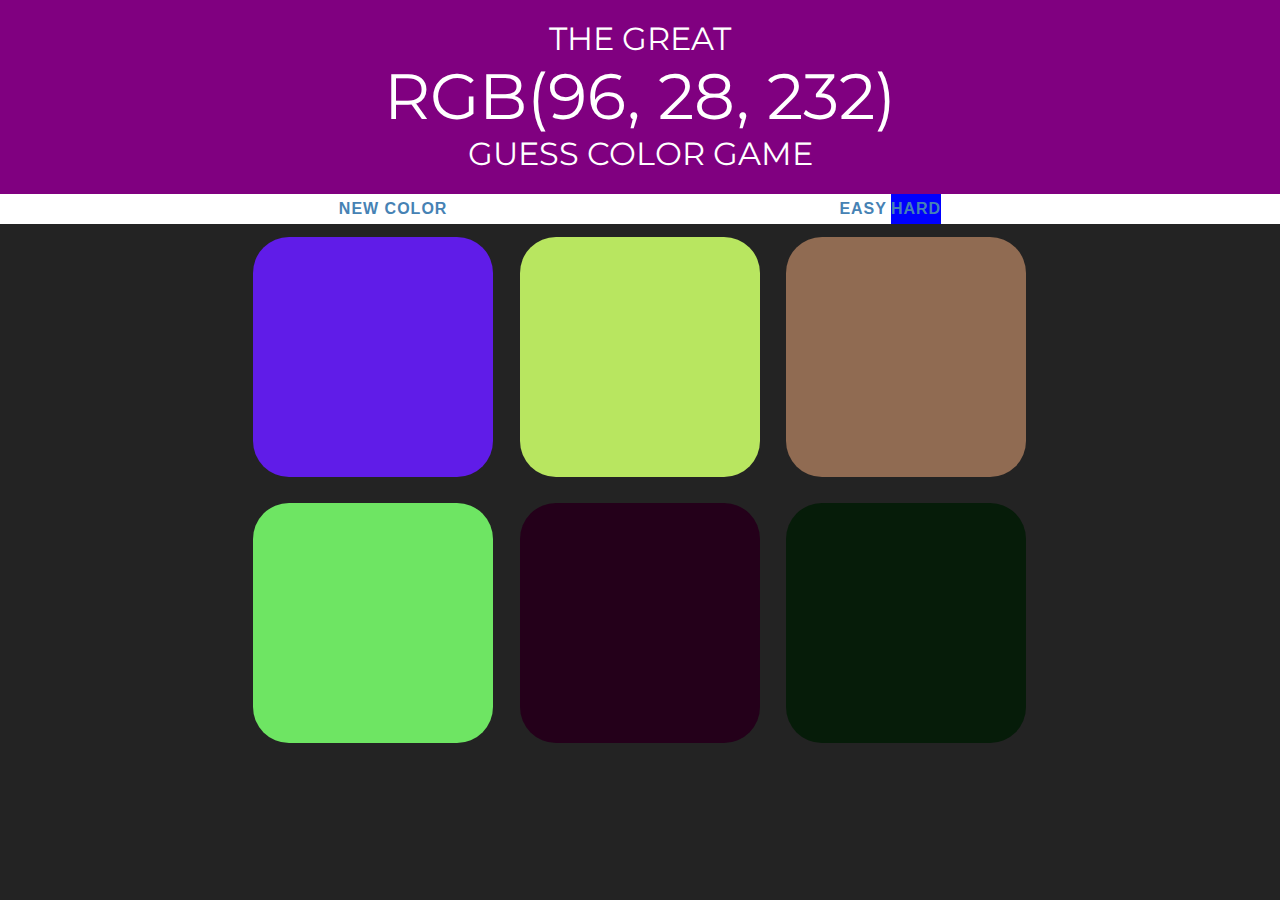
<file: Color Game Project/colorGame.html>
<!DOCTYPE html>
<html>
<head>
	<title>Color - Game - GUESS </title>
    <link href="colorGame.css" type="text/css" rel="stylesheet">
    <link href="https://fonts.googleapis.com/css?family=Caveat|Montserrat&display=swap" rel="stylesheet"> 
</head>
<body>
    <h1>The Great <br><span id="colorDisplay">RGB</span> <br>Guess Color Game</h1>
    
    <div id="stripe">
        <button id="reset"> New Colors </button>
        <span id="message"></span>
        <button id="btnEasy" class="mode">Easy</button>
        <button id="btnHard" class="mode selected">Hard</button>
    
    </div>
<div id="container">
    <div class="square"></div>
    <div class="square"></div>
    <div class="square"></div>
    <div class="square"></div>
    <div class="square"></div>
    <div class="square"></div>
</div>
<script src="colorGame.js" type="text/javascript"></script>
</body>
</html>
</file>
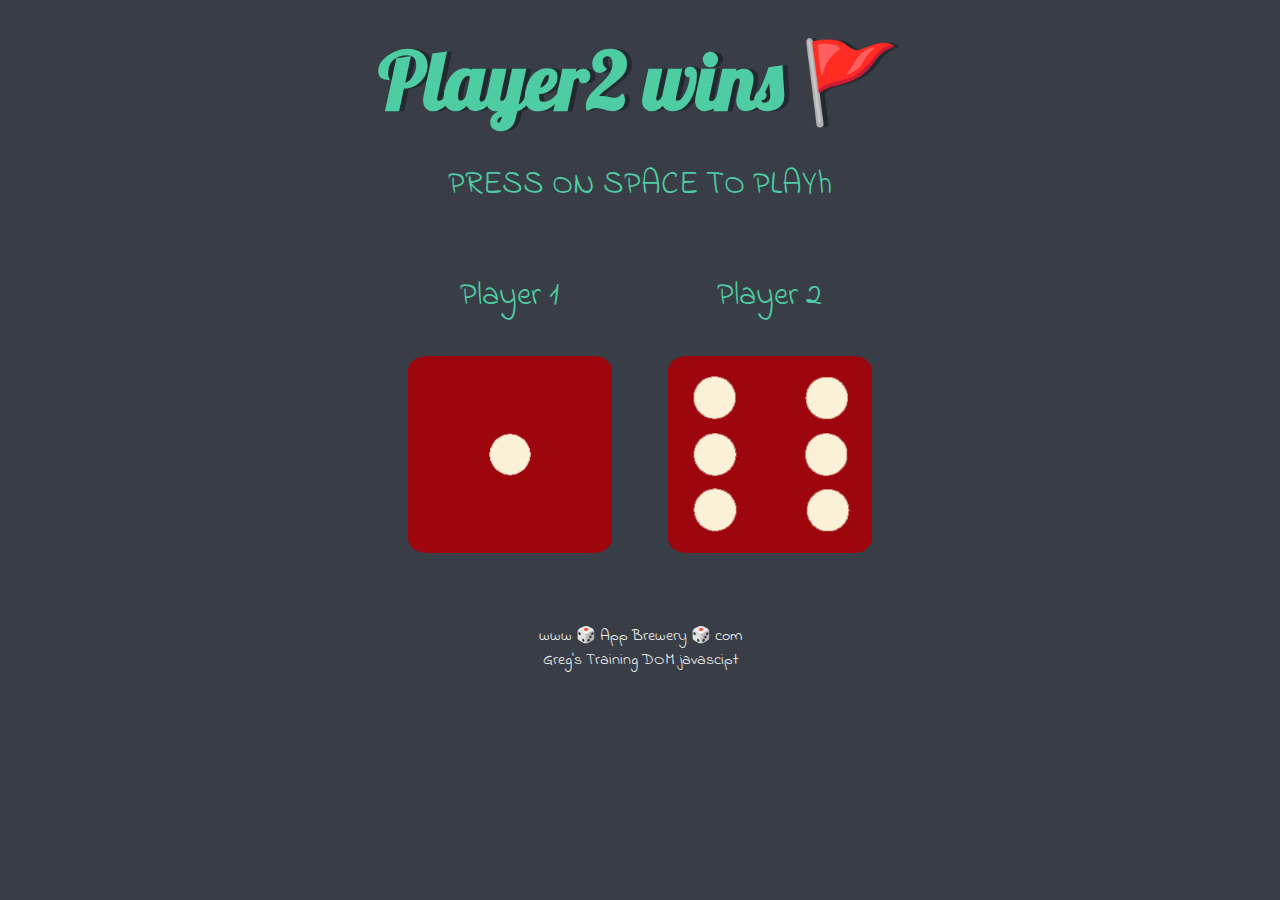
<file: Dicee Challenge - Starting Files/dicee.html>
<!DOCTYPE html>
<html lang="en" dir="ltr">
  <head>
    <meta charset="utf-8">
    <title>Dicee</title>
    <link rel="stylesheet" href="styles.css">
    <link href="https://fonts.googleapis.com/css?family=Indie+Flower|Lobster" rel="stylesheet">

  </head>
  <body>

    <div class="container">
      <h1>Refresh Me</h1>
      <p>PRESS ON SPACE TO PLAYh</p>
      <div class="dice">
        <p>Player 1</p>
        <img class="img1" src="">
      </div>

      <div class="dice">
        <p>Player 2</p>
        <img class="img2" src="">
      </div>

    </div>

<script src="dice.js"></script>
  </body>

  <footer>
    www 🎲 App Brewery 🎲 com<br>
    Greg's Training DOM javascipt
  </footer>
</html>
</file>
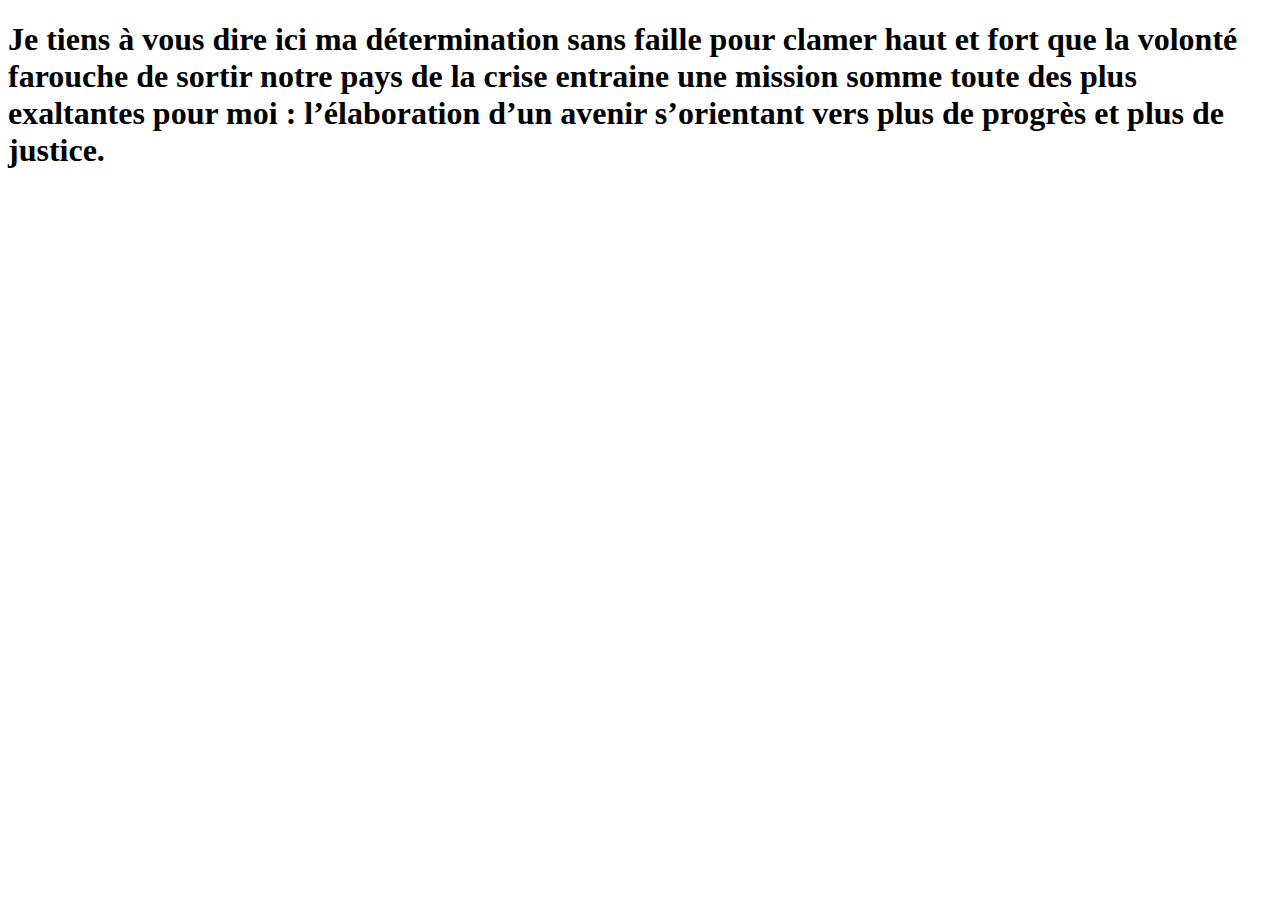
<file: Random Phraser/indexRandomPhrase.html>
<!DOCTYPE html>
<html lang="en">

<head>
  <meta charset="UTF-8">
  <meta name="viewport" content="width=device-width, initial-scale=1.0">
  <meta http-equiv="X-UA-Compatible" content="ie=edge">
  <title>Annoyomatic (This & Arrow Functions)</title>
</head>

<body>
    <h1>Je teste</h1>
  <script src="appRandomPhrase.js"></script>
</body>

</html>
</file>
<file: Color Game Project/colorGame.css>
*{
    padding: 0;
    margin: 0;
}
body{
    background-color: #232323;
    font-family: "Montserrat", 'Caveat', cursive, sans-serif;
    transition: ease 3s;
}
#container{
    max-width: 800px;
    margin: 0 auto; 
}
.square{
    width: 30%;
    background-color: red;
    padding-bottom: 30%;
    float: left;
    margin: 1.66%;
    border-radius: 15%;
    transition: background 1s;
    -webkit-transition: background 2s;
    -moz-transition:background 2s;
    
}
h1{
    color: #fff;
    text-align: center;
    background-color: steelblue;
    font-weight: normal;
    line-height: 1.2;
    padding: 20px 0;
    text-transform: uppercase;
}
#message{
    display: inline-block;
    height: 100%;
    vertical-align: middle;
    width: 30%;
}
#stripe{
    background-color: white;
    height: 30px;
    color: black;
    text-align: center;

}
.selected{
    background: blue;
}
#colorDisplay{
    font-size: 200%;
}
button{
    border: none;
    background: none;
    text-transform: uppercase;  
    height: 100%;
    font-weight: 700;
    color: steelblue;
    letter-spacing: 1px;
    font-size: inherit;
    transition: all 2s;
    -webkit-transition: all 2s;
    -moz-transition: all 2s;    
    outline: none;
}
button:hover{
    color:white;
    background-color: steelblue;
}
/*
#reset{
    float: left;
}
#btneasy, #btnHard{
    float: right;
}*/
</file>
<file: Dicee Challenge - Starting Files/styles.css>
.container {
  width: 70%;
  margin: auto;
  text-align: center;
}

.dice {
  text-align: center;
  display: inline-block;

}

body {
  background-color: #393E46;
}

h1 {
  margin: 30px;
  font-family: 'Lobster', cursive;
  text-shadow: 5px 0 #232931;
  font-size: 8rem;
  color: #4ECCA3;
}

p {
  font-size: 2rem;
  color: #4ECCA3;
  font-family: 'Indie Flower', cursive;
}

img {
  width: 80%;
}

footer {
  margin-top: 5%;
  color: #EEEEEE;
  text-align: center;
  font-family: 'Indie Flower', cursive;

}
</file>
